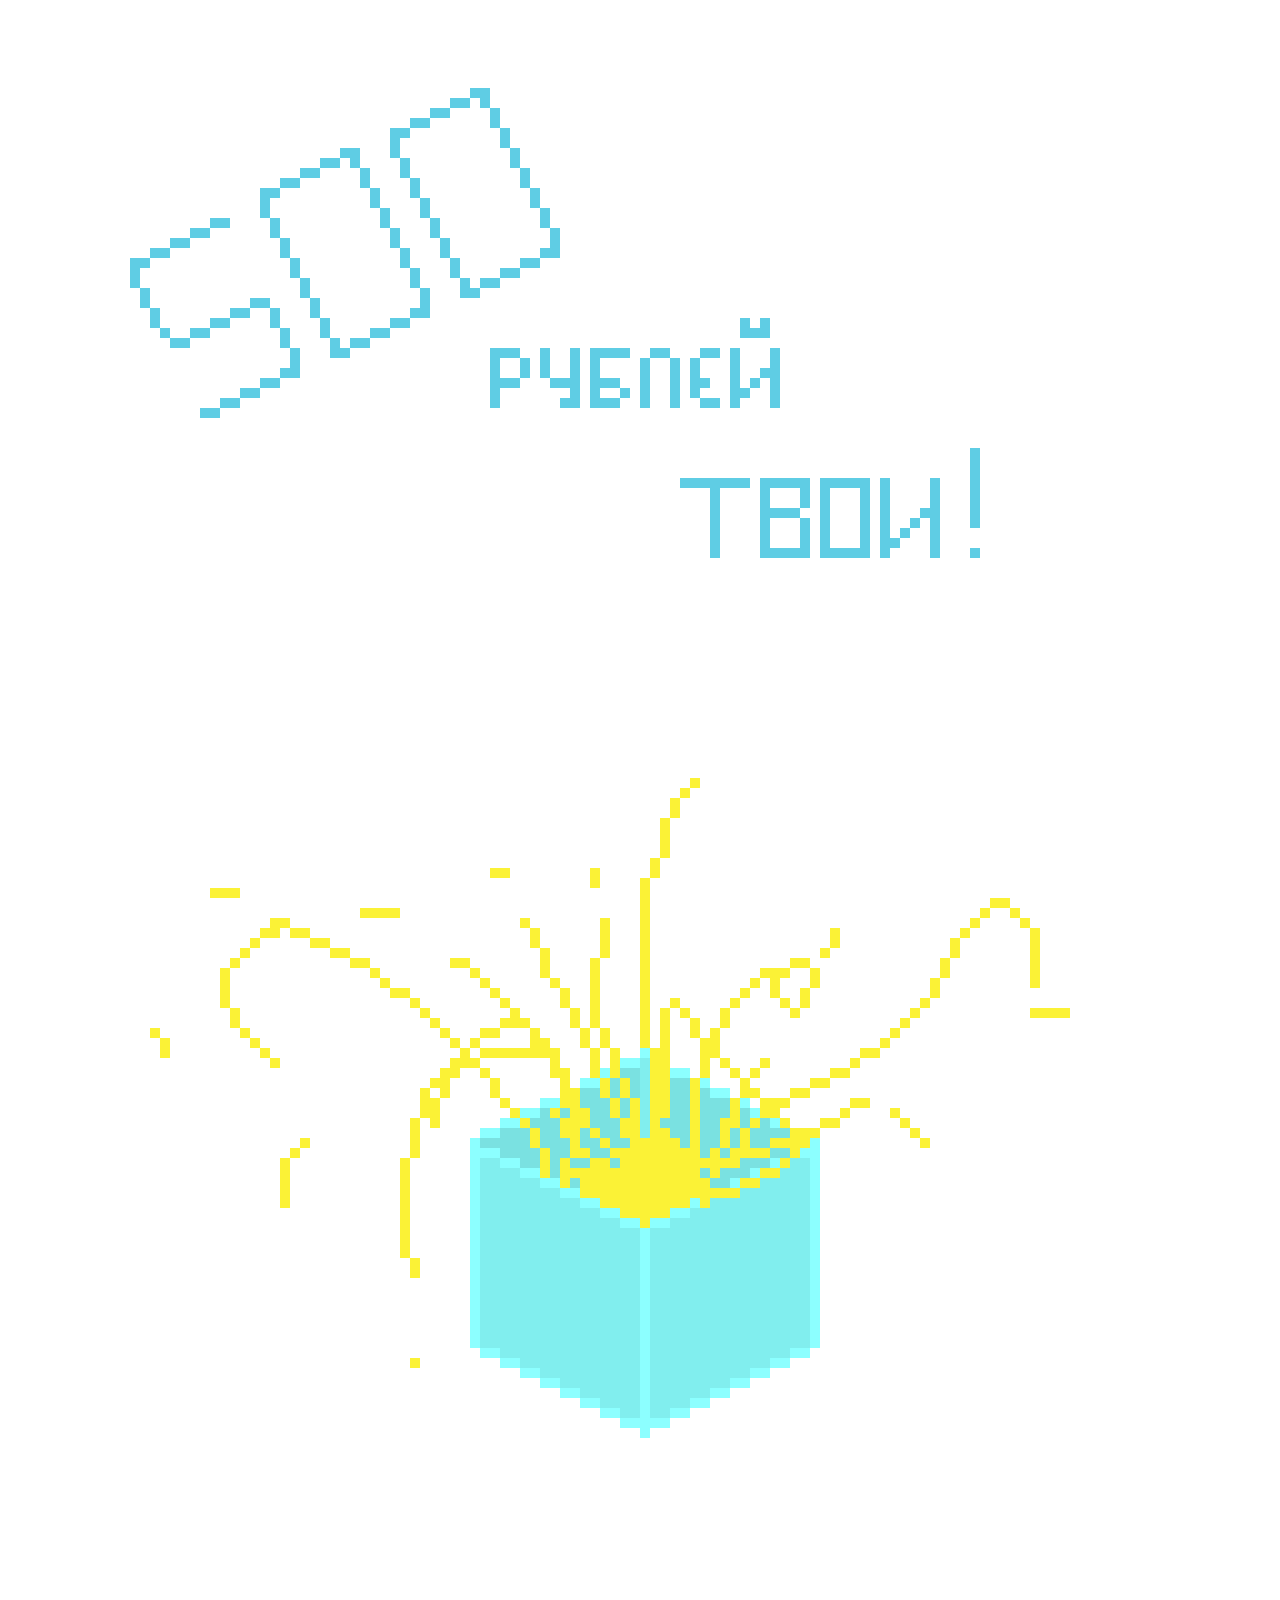
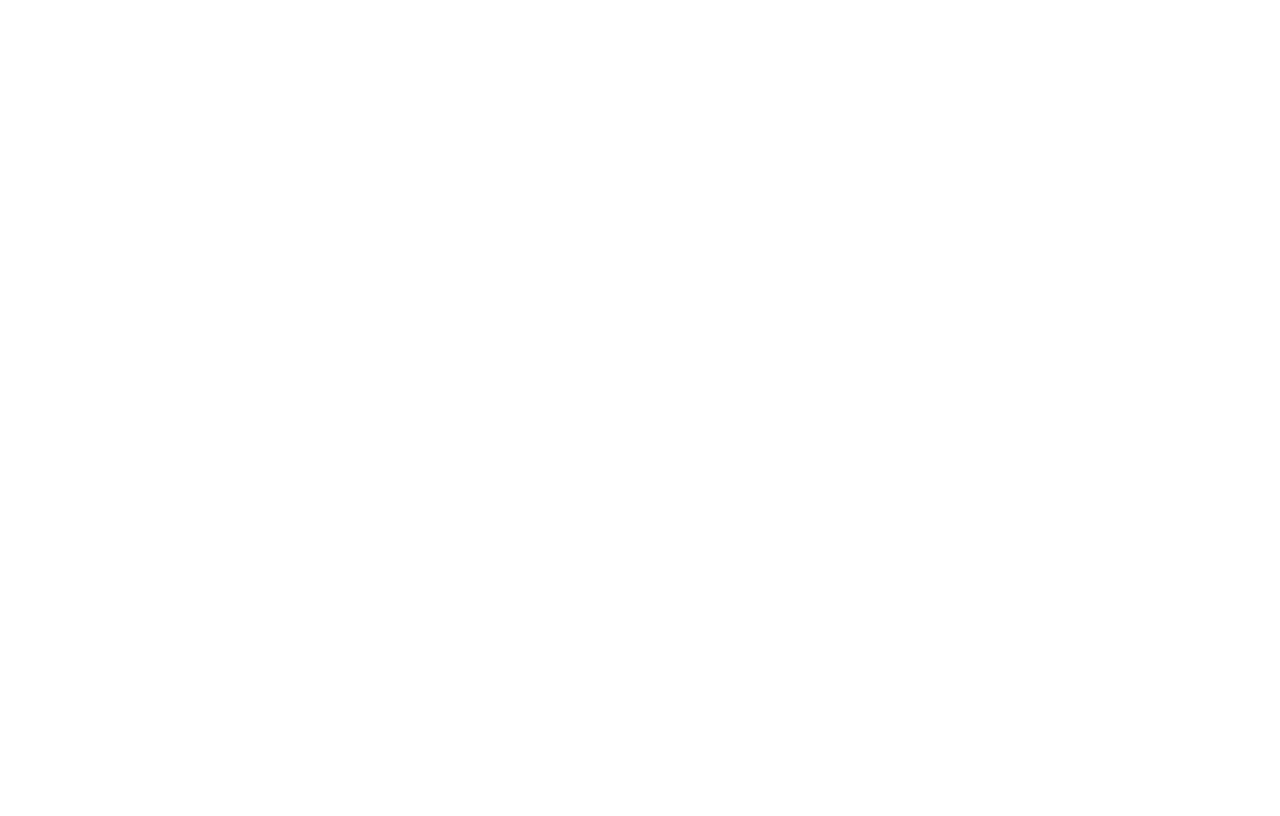
<file: index2.html>
<!DOCTYPE html>
<html>
<head>
    <meta charset='utf-8'>
    <title>С Днём рождения, Димочка!</title>
    <link rel='stylesheet' type='text/css' media='screen' href='main.css'>
</head>
<body>
    <div class="main">
        <img src="images/drdr.png" alt="">
    </div>
    

</body>
</html>
</file>
<file: main.css>
.main{
    display: flex;
    flex-direction: column;
    align-self: center;
    align-items: center;
}
</file>
